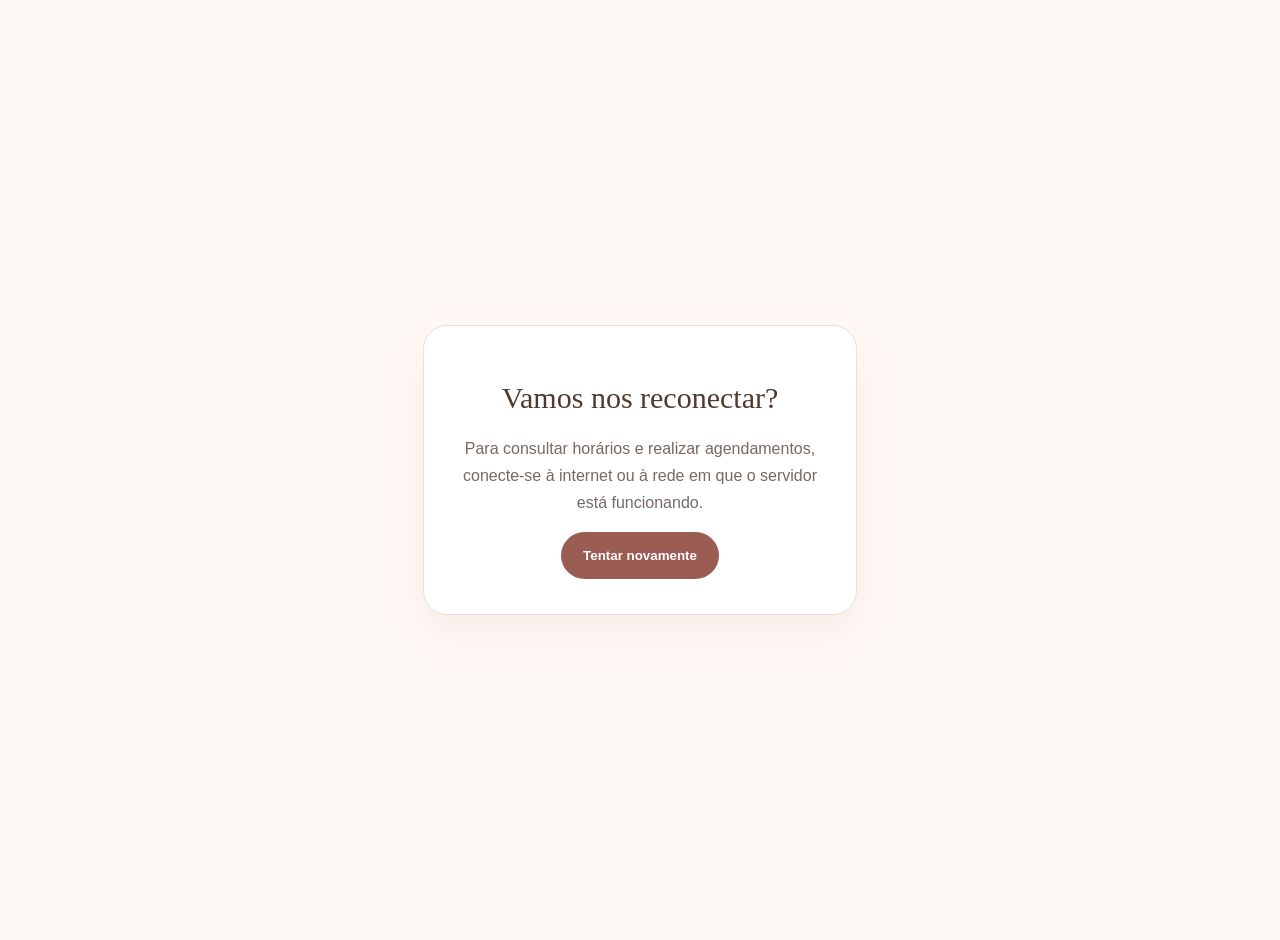
<file: static/offline.html>
<!doctype html><html lang="pt-BR"><meta charset="utf-8"><meta name="viewport" content="width=device-width,initial-scale=1"><meta name="theme-color" content="#9A5C53"><title>Samira Faria · Sem conexão</title><style>body{margin:0;min-height:100vh;background:#fff9f5;color:#50392f;display:grid;place-items:center;font-family:Arial,sans-serif;text-align:center;padding:20px}.card{max-width:380px;background:white;border:1px solid #eaded7;border-radius:24px;padding:35px 26px;box-shadow:0 18px 40px #9a5c5315}h1{font-family:Georgia,serif;font-size:30px;font-weight:normal}p{line-height:1.7;color:#756963}button{border:0;border-radius:25px;background:#9a5c53;color:#fff;padding:16px 22px;font-weight:bold}</style><div class="card"><h1>Vamos nos reconectar?</h1><p>Para consultar horários e realizar agendamentos, conecte-se à internet ou à rede em que o servidor está funcionando.</p><button onclick="location.reload()">Tentar novamente</button></div></html>
</file>
